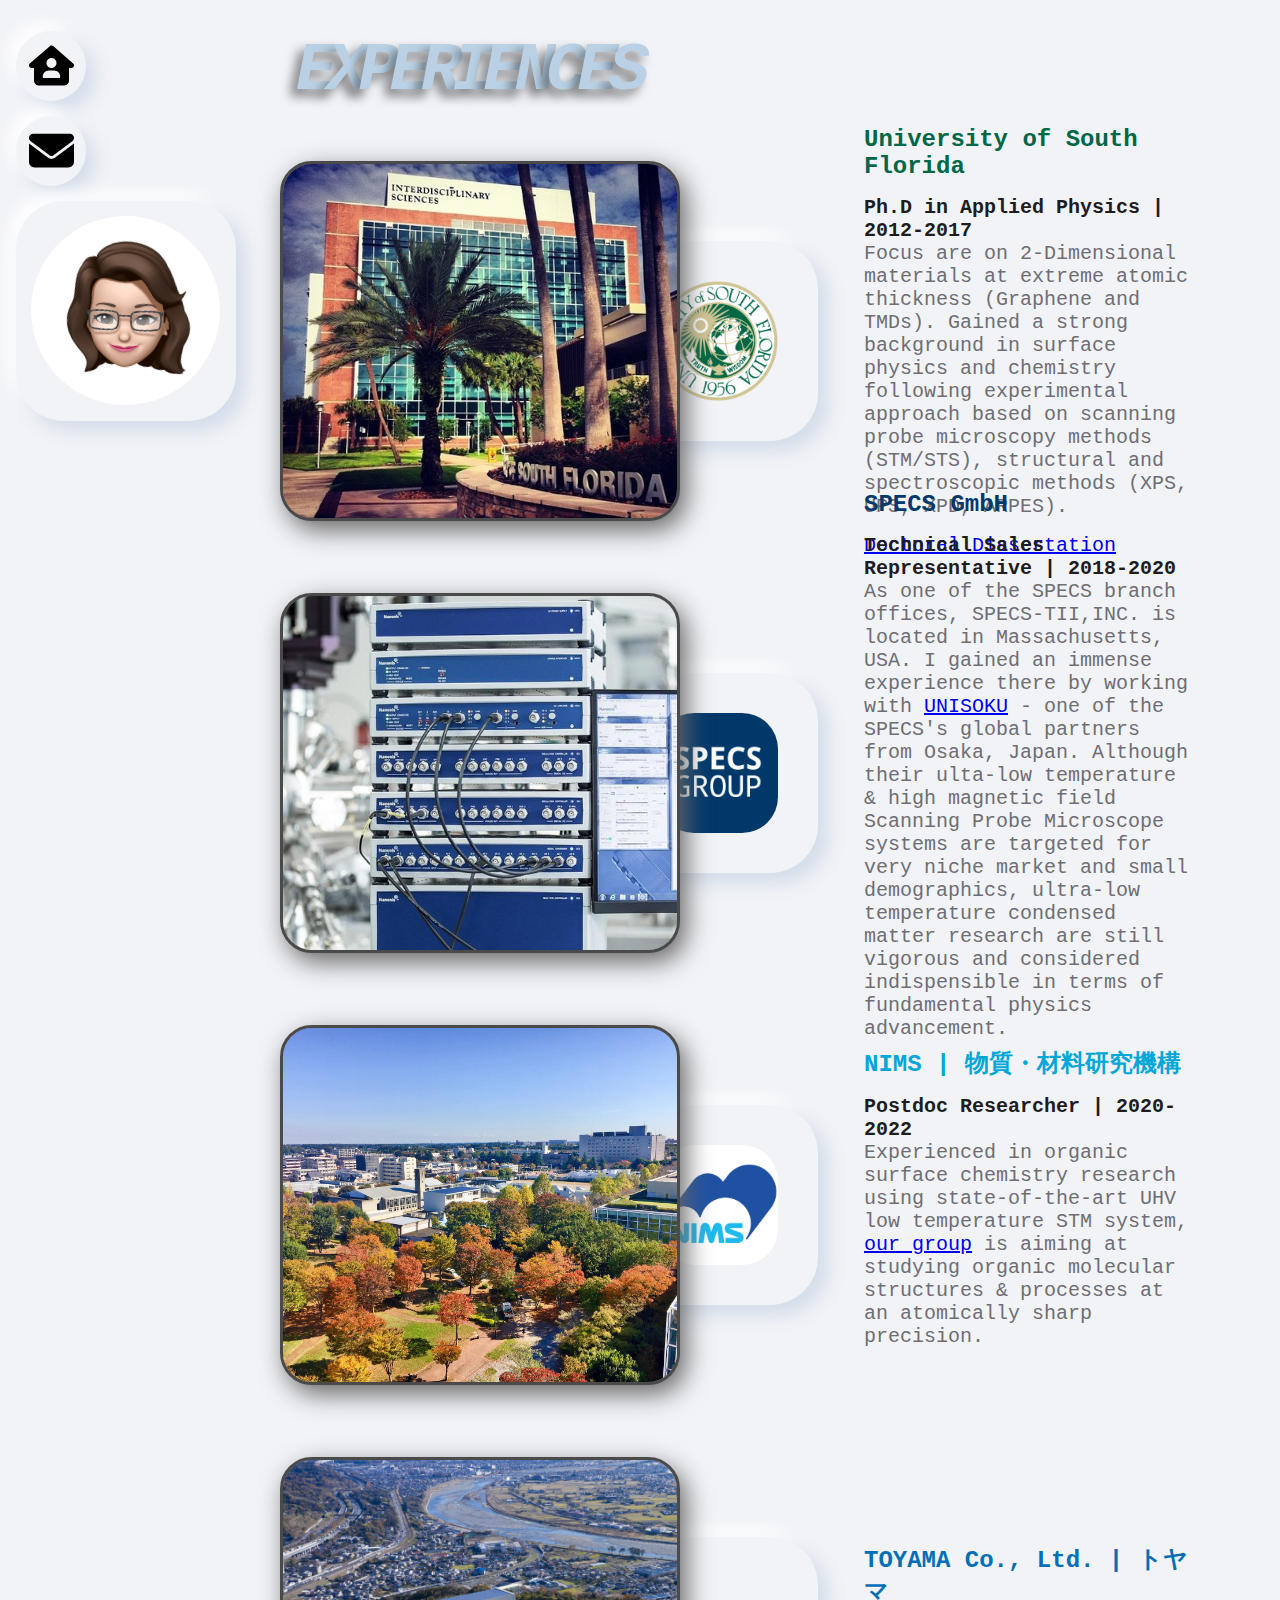
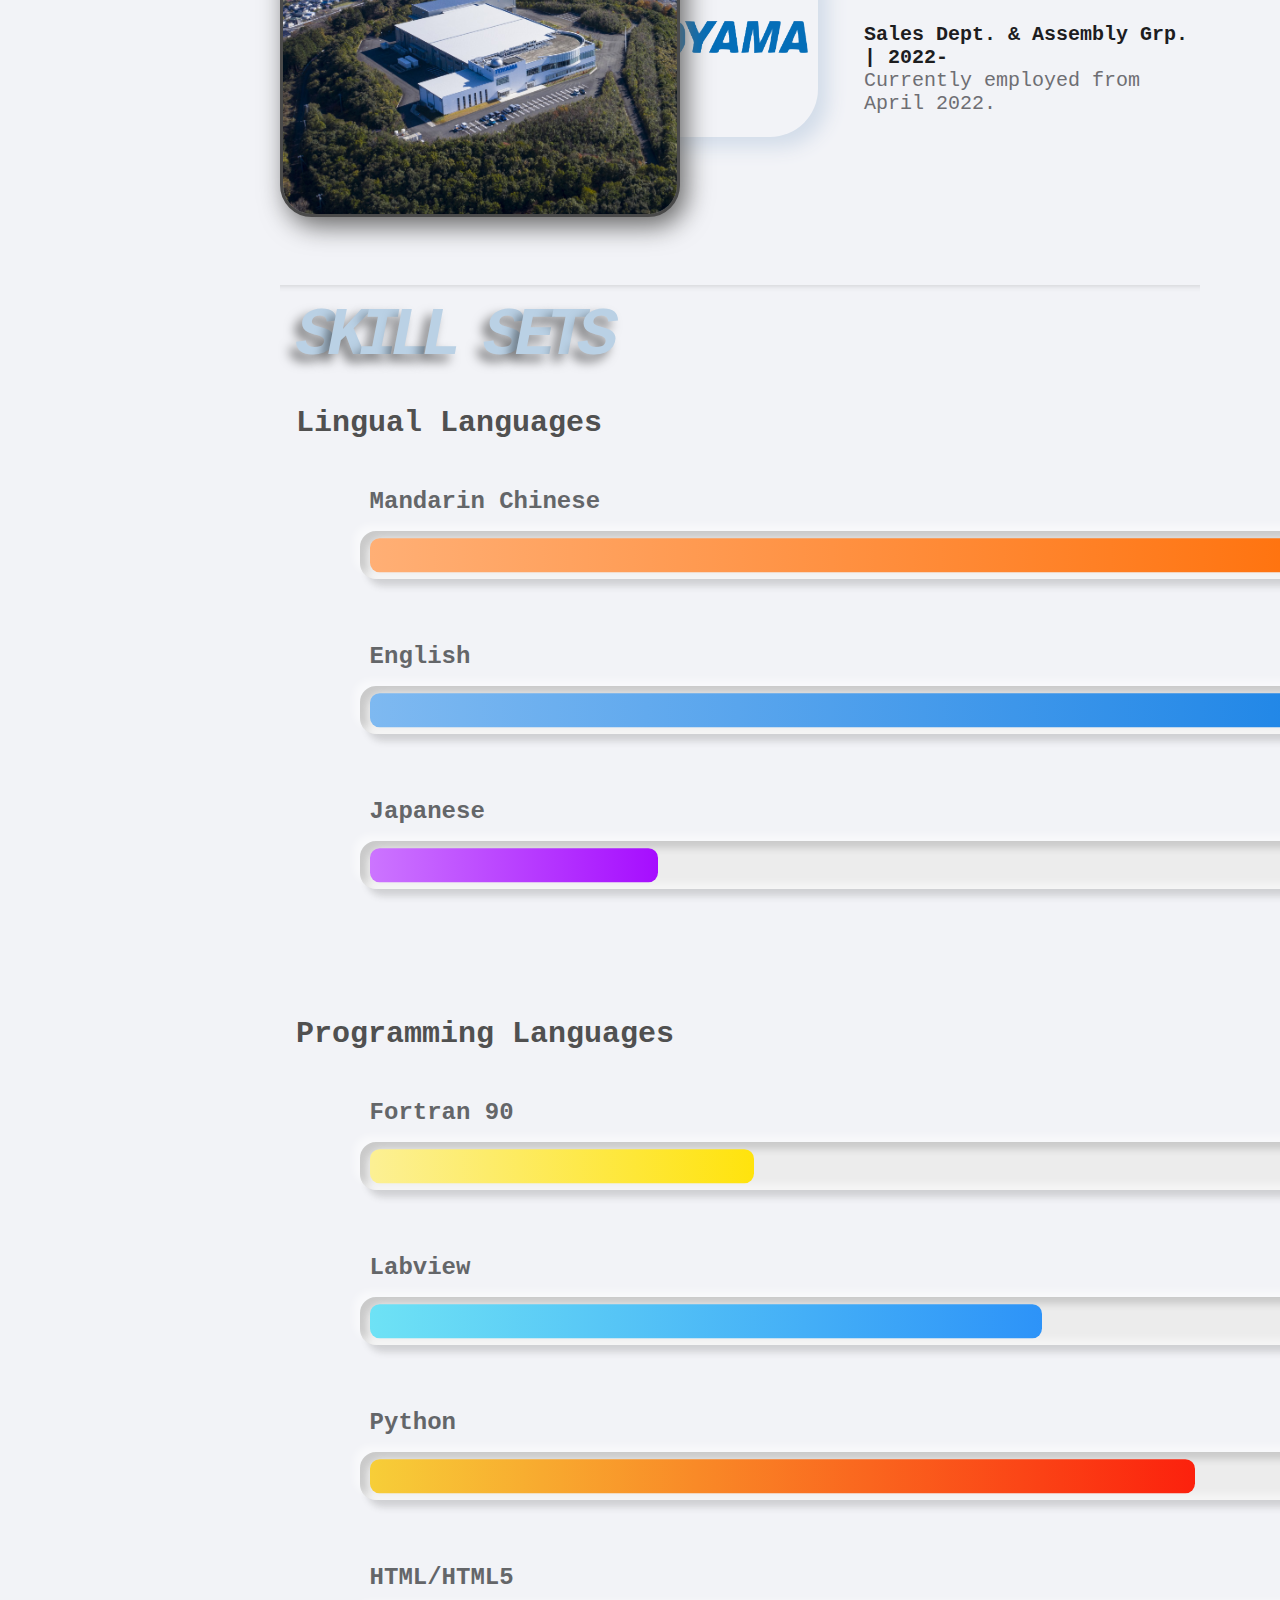
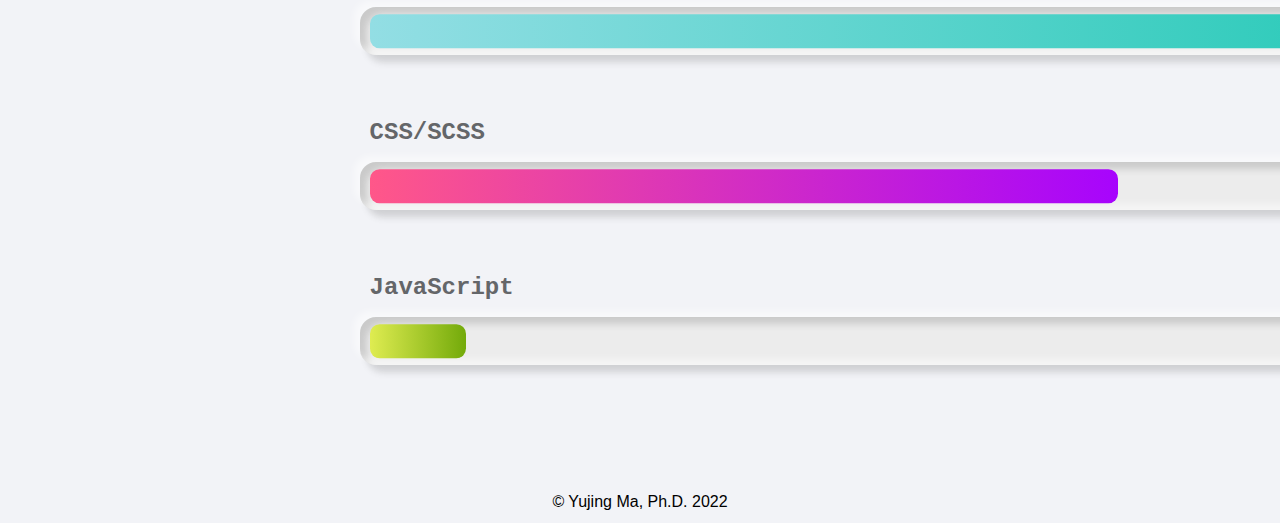
<file: mycv.html>
<!DOCTYPE html>
<html lang="en">
<head>
  <meta charset="UTF-8">
  <meta http-equiv="X-UA-Compatible" content="IE=edge">
  <meta name="viewport" content="width=device-width, initial-scale=1.0">
  <link rel="stylesheet" type="text/css" href="mycv.css">
  <link rel="icon" type="image/icon" href="sourcepics/favicon.ico">
  <title>Experiences and Skill Sets</title>
</head>
<body>

  <div class="btnwrap">
    <div class="btn" onclick="location.href='index.html';">
      <div class="icon"><img src="sourcepics/house-user-solid.svg"></div>
      <span>Home page</span>
    </div>

    <script>
      function sendEmail()
      {
        window.location = "mailto:yujing.ma929@gmail.com";
      }
    </script>
    <div class="btn" onclick="sendEmail();">
      <div class="icon"><img src="sourcepics/envelope-solid.svg"></div>
      <span>Contact me</span>
    </div>

    <div class="avatar">
      <img src="sourcepics/ym.jpg">
    </div>
  </div>

  <div class="grid-wrapper">


    <div class="section-title" style="font-family: sans-serif;">
      <span>E</span>
      <span>X</span>
      <span>P</span>
      <span>E</span>
      <span>R</span>
      <span>I</span>
      <span>E</span>
      <span>N</span>
      <span>C</span>
      <span>E</span>
      <span>S</span>
    </div>

    <div class="section-grid">

      <div class="card">
        <img src="sourcepics/USF-ISA.jpeg" alt="USF-Physics Dept." class="card-img">
        <div class="card-data">
          <h2 class="card-title">Physics Dept. (USF)</h2>
          <p class="card-info">Physics Department at University of South Florida is housing inside the stunning Interdisciplinary Science Building (ISA) in the center of USF main campus located in Tampa, Florida. USF is one of 63 public research universities US-Nationwide classified as a Doctoral University with “Highest Research Activity” and as a “Community Engaged” institution by the Carnegie Foundation.</p>
          <a href="https://www.usf.edu/arts-sciences/departments/physics/index.aspx" target="_blank" class="card-button">Learn More</a>
        </div>
      </div>

      <div class="bullet-info">
          <div class="iconbox">
              <img src="sourcepics/USF seal.png">
          </div>
          <div class="textinfo">
              <div class="headline">
                  <h3 style="color: #006747;">University of South Florida</h3>
              </div>
              <div class="infocontent">
                  <p>
                    <span style="font-weight: 700; color: #1d1d1f;">Ph.D in Applied Physics | 2012-2017</span>
                    <br>
                    Focus are on 2-Dimensional materials at extreme atomic thickness (Graphene and TMDs). Gained a strong background in surface physics and chemistry following experimental approach based on scanning probe microscopy methods (STM/STS), structural and spectroscopic methods (XPS, UPS, XPD, ARPES).
                  </p>
                  <a href="https://digitalcommons.usf.edu/etd/7057/" target="_blank">Doctoral Dissertation</a>
              </div>
          </div>
      </div>

      <div class="card">
        <img src="sourcepics/specs-card.jpeg" alt="SPECS" class="card-img">
        <div class="card-data">
          <h2 class="card-title">SPECS GmbH</h2>
          <p class="card-info">SPECS Surface Nano Analysis GmbH/SPECSGROUP as a leading manufacturer produces innovative components and customized systems for surface spectroscopy and microscopy. The headquarters are situated in the center of Berlin, just a couple of subway stations apart from the Alexanderplatz.</p>
          <a href="https://www.specs-group.com/" target="_blank" class="card-button">Learn More</a>
        </div>
      </div>

      <div class="bullet-info">
          <div class="iconbox">
              <img src="sourcepics/specs.png">
          </div>
          <div class="textinfo">
              <div class="headline">
                  <h3 style="color: #00396b;">SPECS GmbH</h3>
              </div>
              <div class="infocontent">
                  <p>
                    <span style="font-weight: 700; color: #1d1d1f;">Technical Sales Representative | 2018-2020</span>
                    <br>
                    As one of the SPECS branch offices, SPECS-TII,INC. is located in Massachusetts, USA. I gained an immense experience there by working with <a href="http://www.unisoku.co.jp/" target="_blank">UNISOKU</a> - one of the SPECS's global partners from Osaka, Japan. Although their ulta-low temperature & high magnetic field Scanning Probe Microscope systems are targeted for very niche market and small demographics, ultra-low temperature condensed matter research are still vigorous and considered indispensible in terms of fundamental physics advancement.
                  </p>
              </div>
          </div>
      </div>

      <div class="card">
        <img src="sourcepics/NIMS.JPG" alt="nims" class="card-img">
        <div class="card-data">
          <h2 class="card-title">National Institute for Material Science</h2>
          <p class="card-info">NIMS, as an Independent Administrative Institution (IAI), includes three campus sites which are located in Tsukuba, Ibaraki Prefecture Japan. It is a facility that carrying out fundamental as well as generic & infrastructural technology research and development in the field of materials science.</p>
          <a href="https://www.nims.go.jp/" target="_blank" class="card-button">Learn More</a>
        </div>
      </div>

      <div class="bullet-info">
          <div class="iconbox">
              <img src="sourcepics/nims logo.png">
          </div>
          <div class="textinfo">
              <div class="headline">
                  <h3 style="color: #00a7d7;">NIMS | 物質・材料研究機構</h3>
              </div>
              <div class="infocontent">
                  <p>
                    <span style="font-weight: 700; color: #1d1d1f;">Postdoc Researcher | 2020-2022</span>
                    <br>
                    Experienced in organic surface chemistry research using state-of-the-art UHV low temperature STM system, <a href="https://www.nims.go.jp/research/group/nanoprobe/" target="_blank">our group</a> is aiming at studying organic molecular structures & processes at an atomically sharp precision.
                  </p>
              </div>
          </div>
      </div>

      <div class="card">
        <img src="sourcepics/toyama-card2.jpeg" alt="TOYAMA facility" class="card-img">
        <div class="card-data">
          <h2 class="card-title">TOYAMA Co., Ltd.</h2>
          <p class="card-info">Toyama, headquarter based in beautiful Yamakita town west of Kanagawa prefecture, is a company expertise in engineering and manufacturing a wide range of ultra-precision experimental systems. Proud at its production quality over a long history of supplying cutting edge scientific instrumentations, Toyama with its excellent "team work" is a place for the "dream work" coming into fruition.</p>
          <a href="https://www.toyama-jp.com/" target="_blank" class="card-button">Learn More</a>
        </div>
      </div>

      <div class="bullet-info">
          <div class="iconbox">
              <img src="sourcepics/toyama-trans.png" style="width: 90%; object-fit: scale-down;">
          </div>
          <div class="textinfo">
              <div class="headline">
                  <h3 style="color: #036Eb8;">TOYAMA Co., Ltd. | トヤマ</h3>
              </div>
              <div class="infocontent">
                  <p>
                    <span style="font-weight: 700; color: #1d1d1f;">Sales Dept. & Assembly Grp. | 2022-&nbsp;</span>
                    <br>
                    Currently employed from April 2022.
                  </p>
              </div>
          </div>
      </div>

    </div>

    <hr>

    <div class="section-title" style="font-family: sans-serif;">
      <span>S</span>
      <span>K</span>
      <span>I</span>
      <span>L</span>
      <span>L</span>
      <span>&nbsp;</span>
      <span>S</span>
      <span>E</span>
      <span>T</span>
      <span>S</span>
    </div>

    <div class="language-category">
      Lingual Languages
    </div>

    <div class="skills-container">
      <div class="lingualbars-bundle">

        <li>
          <h2>Mandarin Chinese</h2>
          <span class="bar"><span class="progress"></span></span>
        </li>

        <li>
          <h2>English</h2>
          <span class="bar"><span class="progress"></span></span>
        </li>

        <li>
          <h2>Japanese</h2>
          <span class="bar"><span class="progress"></span></span>
        </li>

      </div>
    </div>

    <div class="language-category">
      Programming Languages
    </div>

    <div class="skills-container">
      <div class="programmingbars-bundle">

        <li>
          <h2>Fortran 90</h2>
          <span class="bar"><span class="progress"></span></span>
        </li>

        <li>
          <h2>Labview</h2>
          <span class="bar"><span class="progress"></span></span>
        </li>

        <li>
          <h2>Python</h2>
          <span class="bar"><span class="progress"></span></span>
        </li>

        <li>
          <h2>HTML/HTML5</h2>
          <span class="bar"><span class="progress"></span></span>
        </li>

        <li>
          <h2>CSS/SCSS</h2>
          <span class="bar"><span class="progress"></span></span>
        </li>

        <li>
          <h2>JavaScript</h2>
          <span class="bar"><span class="progress"></span></span>
        </li>

      </div>
    </div>


  </div>
  

  <footer class="footer-container">
    <div class="footer">
      <P style="font-family: Arial;">&copy; Yujing Ma, Ph.D.  2022</P>
    </div>
  </footer>

</body>
</html>
</file>
<file: mycv.css>
* {
  padding: 0;
  margin: 0;
  box-sizing: border-box;
  font-family: Courier, monospace;
}

html, body {
  min-height: 100vh;  /*initial body height take 100% of viewport height*/
  background-color: #f2f3f7;
}

.footer-container {
  position: relative;
  bottom: 0;
  width: 100%;
  height: 30px;
}

.footer-container .footer {
  display: flex;
  justify-content: center;
  font-size: 1rem;
  margin-top: 6rem;
}

hr {
  margin-top: 3rem;
  height: 12px;
  border: 0;
  box-shadow: inset 0 9px 9px -11px rgba(0, 0, 0, 0.3);
}

/* ============== side nav buttons ===================*/

.btnwrap {
  /* could not:  display: flex;  to achieve vertical alignment*/
  position: fixed;
  top: 1rem;
  left: 1rem;
  z-index: 199;
}

.btnwrap .btn {
  display: block;
  height: 70px;
  width: 70px;
  margin: 15px 0px;
  text-align: center;
  /* float: left; */
  overflow: hidden;
  background-color: #f2f3f7;
  box-shadow: 0.6rem 0.6rem 1.2rem #d2dce9, -0.5em -0.5em 1em #ffffff;
  border-radius: 3rem;
  transition: all 0.4s ease-out;
  cursor: pointer;
}

.btn .icon {
  display: inline-block;
  height: 70px;
  width: 70px;
  border-radius: 1rem;
  float: left;
  /* box-shadow: inset -7px, -7px 20px 0; */
}

.btn .icon img {
  display: block;
  margin: 12px 13px;  /*customize alignment for Edge..*/
  width: 45px;
  height: 45px;
  line-height: 70px;
}

.btn span {
  /* text-align: center; */
  font-size: 24px;
  font-weight: 700;
  line-height: 70px;
  color:#646669
}

.btn:hover {
  width: 260px;   /* =========== need slight clearance ============ */
  transition: all 0.3s ease-out;
}
.btn:active {
  animation: btnpress 0.3s ease-in-out;
}
@keyframes btnpress {
  0% {box-shadow: inset 0.6rem 0.6rem 1.2rem #d2dce9, inset -0.5em -0.5em 1em #ffffff;}
  100% {box-shadow: none;}
}

.btnwrap .avatar {
  display: flex;
  align-items: center;
  justify-content: center;
  height: 220px;
  width: 220px;
  margin: 15px 0px;
  background-color: #f2f3f7;
  box-shadow: 0.6rem 0.6rem 1.2rem #d2dce9, -0.5em -0.5em 1em #ffffff;
  border-radius: 3rem;
  overflow: hidden;
}
.btnwrap .avatar img {
  width: 86%;
  height: 86%;
  border-radius: 50%;
  transform: rotate(-9deg);
  transition: transform 0.5s;
}

.btnwrap .avatar:hover img {
  transform: scale(1.5);
}


/*========== page content ========*/
.grid-wrapper {
  margin-left: 280px;   /* =========== give slight clearance ============ */
  margin-right: 80px;
  margin-top: 2rem;
}

.section-title {
  display: inline-block;
/*   border: 3px solid #646669; */
/*   border-top: none; */
/*   border-bottom: none; */
/*   transform: skewX(-20deg); */
/*   font-size: 20px; */
  color: #bad1e5;
  padding: 0rem 1rem;
/*   margin-left: 2rem; */
/*   margin-top: 2rem; */
}

.section-title span {
  font-size: 68px;
  font-weight: 800;
  font-style: italic;
  text-shadow: -0.1em 0.1em 0.16em rgba(0, 0, 0, 0.5);
}
.section-title span:not(:first-child) {
  margin-left: -14px;
}

.section-grid {
  display: grid;
  grid-template-columns: 30% 1fr;
  grid-auto-rows: 400px;  /* !!! grid-template-rows: 500px; only works for first row !!!*/
  row-gap: 2rem;
  column-gap: 2rem;
  margin-top: 2rem;

  align-items: center;
  justify-items: left;
}

/*========== flip card ========*/
.card {
  position: relative;
  width: 400px;   /*---Important Para!---*/
  height: 360px;  /*---Important Para!---*/
  background-color: #888888;
  text-align: center;
  border: 3px solid #4a4a4a;
  border-radius: 2rem;
  box-shadow: 6px 9px 26px #666666;
  overflow: hidden; 
}

.card-data {
  position: absolute;
  top: 0;
  left: 0;
  width: 100%;
  height: 100%;
  transform: translateY(-360px);  /* = card height px */
  transition: transform 0.5s;  
}

.card-img {
  width: 100%;
  height: 100%;
  object-fit: cover;
  transition: transform 0.3s 0.35s;
  border-radius: 2px;
}

.card-title {
  font-size: 26px;
  text-align: center;
  padding-top: 10px;
  padding-bottom: 13px;  /* otherwise, how to align vertically...*/
  color: #fff;
  background-color: #4a4a4a;   
  margin-top: 1rem;

}

.card-info {
  margin-top: 1rem;
  margin-bottom: 6px;
  margin-left: 10px;
  margin-right: 10px;
  text-align: center;
  color: #fff;
}

.card-button {
  display: inline-block;
  text-decoration: none;
  background-color: #e8e8ed;
  color: #1d1d1f;
  padding: 5px 10px;
  border-radius: 10px;
  margin-top: 10px;
  transition: background-color 0.3s;
}

.card:hover .card-data {
  transform: translateY(0px);
}

.card:hover .card-img {
  transform: translateY(360px);  /* = card height px */
  transition-delay: 0s;  /*default is NOT 0s ! */
}

.card-button:hover {
  background-color: #ffcd44;
}

.card a:active {
  background-color: gray;
}


/*================== bullet info content ==================*/

.bullet-info {
  display: grid;
  grid-template-columns: 260px 1fr;
  column-gap: 1rem;
  align-items: center;
  justify-items: center;
}

.bullet-info .iconbox {
  display: flex;  /*alway set the outter layer to be flex first!!*/
  width: 200px;
  height: 200px;
  background-color: #f2f3f7;
  border-radius: 3rem;
  box-shadow: 0.6rem 0.6rem 1.2rem #d2dce9, -0.5em -0.5em 1em #ffffff;
  justify-content: center;
  align-items: center;

}

.iconbox > img {
  height: 60%;
  width: 60%;
  object-fit: cover;
  border-radius: 30%;
}


.bullet-info .textinfo .headline h3 {
  /* color: #006747;  should not apply to all items*/
  font-size: 24px;
  margin-bottom: 1rem; 
}

.bullet-info .textinfo .infocontent p {
  font-size: 20px;
  color: #6e6e73;   /* #6e6e73 -> Apple gray! */
  margin-top: 0; 
  margin-bottom: 1rem;
}
.bullet-info .textinfo .infocontent > a {
  margin-top: 10px;
  font-size: 20px;
}


.language-category {
  display: block;
  font-size: 30px;
  font-weight:700;
  margin: 2rem 1rem;
  color: #505050;
}


/*============== langauge skills ===================*/
.skills-container {
  width: 60rem;
  list-style: none;
  list-style-type: none;
  margin: 1rem auto 8rem 5rem;  /* =====!!!NOTE: top | right | bottom | left =====*/
  color: #646669;
}

/* ======== have to duplicate markup for both bundles- for shapes ======== */
.lingualbars-bundle h2 {
  font-weight: 700;
  display: inline-block;
  margin: 1rem 0.6rem;
}
.programmingbars-bundle h2 {
  font-weight: 700;
  display: inline-block;
  margin: 1rem 0.6rem;
}


.lingualbars-bundle li {
  margin: 1rem 0 3rem 0;
}
.programmingbars-bundle li {
  margin: 1rem 0 3rem 0;
}


.lingualbars-bundle .bar {
  background: #ececec;
  display: block;
  border: 1px solid 8px #ececec;
  border-radius: 1rem;
  height: 3rem;
  overflow: hidden;
  box-shadow: -6px -6px 7px rgba(255, 255, 255, 0.5), 7px 7px 7px rgba(70, 70, 70, 0.2), inset -6px -6px 7px rgba(255, 255, 255, 0.5), inset 7px 7px 7px rgba(70, 70, 70, 0.2);
  box-sizing: border-box;
  position: relative;
}
.programmingbars-bundle .bar {
  background: #ececec;
  display: block;
  border: 1px solid 8px #ececec;
  border-radius: 1rem;
  height: 3rem;
  overflow: hidden;
  box-shadow: -6px -6px 7px rgba(255, 255, 255, 0.5), 7px 7px 7px rgba(70, 70, 70, 0.2), inset -6px -6px 7px rgba(255, 255, 255, 0.5), inset 7px 7px 7px rgba(70, 70, 70, 0.2);
  box-sizing: border-box;
  position: relative;
}


.lingualbars-bundle .progress {
  height: 70%;   /* parent -> <span class=bar> */
  float: left;
  position: absolute;
  top: 50%;
  left: 0;
  margin: 0 0.6rem;
  border-radius: 0.6rem;
  animation: fill 10s ease-in;
  transform: translateY(-50%);
}
.programmingbars-bundle .progress {
  height: 70%;   /* parent -> <span class=bar> */
  float: left;
  position: absolute;
  top: 50%;
  left: 0;
  margin: 0 0.6rem;
  border-radius: 0.6rem;
  animation: fill 10s ease-in;
  transform: translateY(-50%);
}

@keyframes fill {
  0% {width: 0;}
}

/* ========= individually coloring ===================*/
.lingualbars-bundle li:nth-child(1) .progress {
  width: 98%;  
  background: linear-gradient(90deg, #ffaf75 0%, #ff720d 100%);
}
.lingualbars-bundle li:nth-child(2) .progress {
  width: 96%; 
  background: linear-gradient(90deg, #7eb9f1 0%, #2187e7 100%);
}
.lingualbars-bundle li:nth-child(3) .progress {
  width: 30%;  
  background: linear-gradient(90deg, #cc75ff 0%, #a60dff 100%);
}


.programmingbars-bundle li:nth-child(1) .progress {
  width: 40%;
  background: linear-gradient(90deg, #fcf094 0%, #ffe30d 100%);
}
.programmingbars-bundle li:nth-child(2) .progress {
  width: 70%;
  background: linear-gradient(90deg, #6ee2f5 0%, #2d93f8 100%);
}
.programmingbars-bundle li:nth-child(3) .progress {
  width: 86%;
  background: linear-gradient(90deg, #f7ce38 0%, #fc210d 100%);
}
.programmingbars-bundle li:nth-child(4) .progress {
  width: 96%;
  background: linear-gradient(90deg, #93dee4 0%, #32ccbc 100%);
}
.programmingbars-bundle li:nth-child(5) .progress {
  width: 78%;
  background: linear-gradient(90deg, #ff5789 0%, #a704fd 100%);
}
.programmingbars-bundle li:nth-child(6) .progress {
  width: 10%;
  background: linear-gradient(90deg, #dfec51 0%, #73aa0a 100%);
}
</file>
